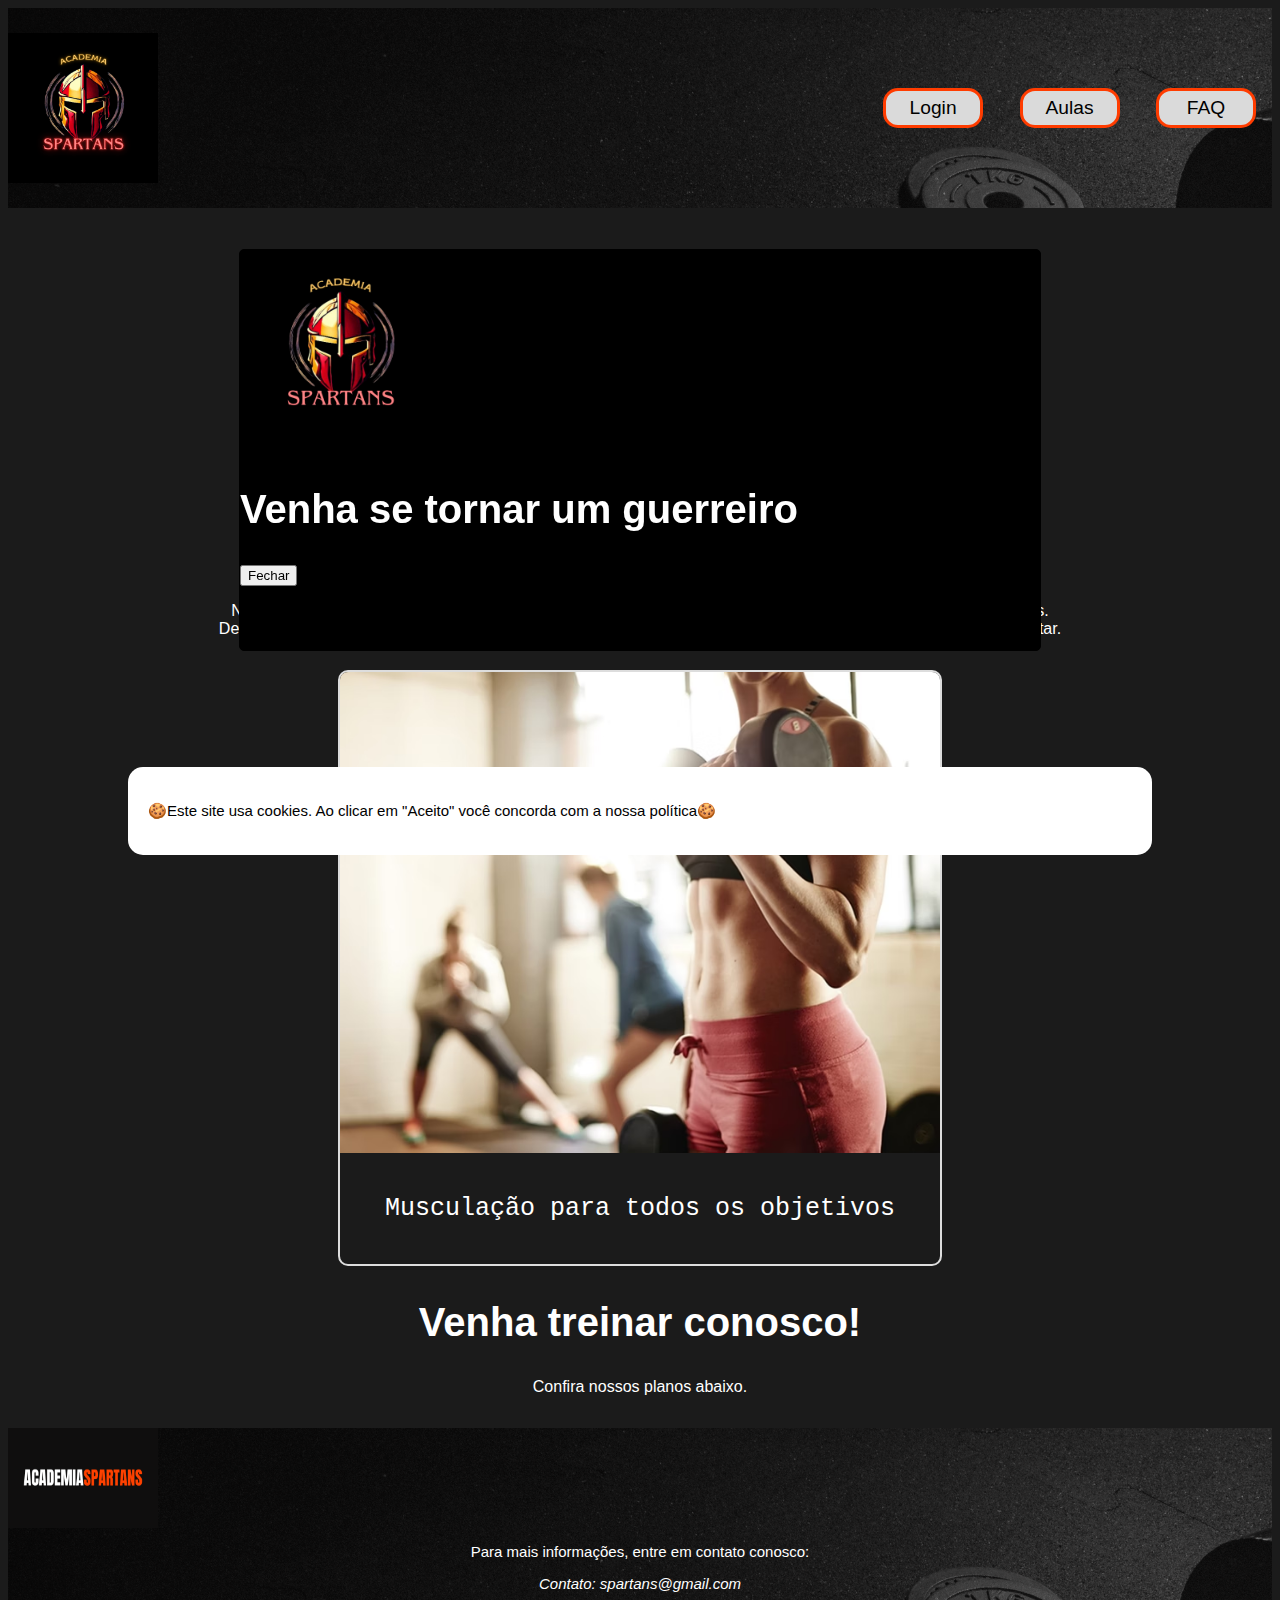
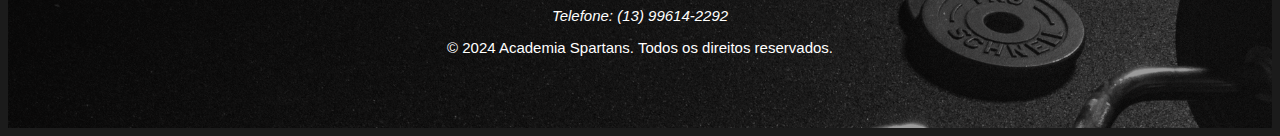
<file: Página inicial/index.html>
<!DOCTYPE html>
<html lang="pt-BR">
<head>
    <meta charset="UTF-8">
    <meta name="viewport" content="width=device-width, initial-scale=1.0">
    <title>Academia Spartans</title>
    <link rel="stylesheet" href="index.css">
    <script defer src="index.js"></script>
</head>
<body>
    <section id="popup">
        <img src="logospartans-removebg-preview.png" >
        <h2>Venha se tornar um guerreiro</h2>
        <button id="closebtn">Fechar</button>
    </section>
    <header>
        <section class="logu">
        <img src="logospartans.png" class="logu">
        </section>
        <!--(A ser inserido) <section class="barralateral">
            <input type="checkbox" id="checkbox">
            <label for="checkbox" class="toggle">
                <div class="barras" id="barra1"></div>
                <div class="barras" id="barra2"></div>
                <div class="barras" id="barra3"></div>
            </label>-->
            <nav>
                <ul>
                    <li><a href="login.html"><button class="btn">Login</button></a></li>
                    <li><a href="aulas.html"><button class="btn">Aulas</button></a></li>
                    <li><a href="Sobre.html"><button class="btn">FAQ</button></a></li>
                </ul>
            </nav>    
        </section>
    </header>
    
    <section class="hero">
        <h2 class="bmvd">Bem-vindo à
        <span>Academia Spartans!</span></h2>
        <p>Transforme seu corpo e sua mente com nossos mais variados treinos .</p>
    </section>

    <div class="container">
      <section id="sobre" class="section">
          <h2>Quem somos?</h2>
          <p>Na Academia Spartans, oferecemos uma ampla gama de atividades para atender às suas necessidades de fitness. <br>Desde musculação até aulas de yoga, estamos aqui para ajudar você a alcançar seus objetivos de saúde e bem-estar.</p>
      </section>
  </div>
    <div class="carousel">
        <div class="carousel-inner">
            <div class="carousel-item"><img src="82c33f06f7e104562771e343d22f0642.png" alt="Musculação"><p>Musculação para todos os objetivos</p></div>
            <div class="carousel-item"><img src="y2.png" alt="Dhyana Yoga"><p>Diversas aulas de Yoga</p></div>
            <div class="carousel-item"><img src="p1.png" alt="Pilates contemporâneo"><p>Aulas de pilates</p></div>
            <div class="carousel-item"><img src="d2.png" alt="Hip Hop"><p>Dança para todas as idades</p></div>
        </div>
    </div>

    <div class="container">
      <section id="sobre" class="section">
          <h2>Venha treinar conosco!</h2>
          <p>Confira nossos planos abaixo.</p>
      </section>
  </div>

    <footer id="rodape">
        <img src="spartansname.png" class="a">
        <section id="contato" class="b">
            <p>Para mais informações, entre em contato conosco:</p>
            <address>
                <p>Contato: spartans@gmail.com</p>
                <p>Telefone: (13) 99614-2292</p>                
            </address>
        </section>
    <div class="i"></div>
        <p>&copy; 2024 Academia Spartans. Todos os direitos reservados.</p>
    </div>
    </footer>

    <div class="cookies-msg" id="cookies-msg">
      <div class="cookies-txt">
        <p>🍪Este site usa cookies. Ao clicar em "Aceito" você concorda com a nossa política🍪</p>
        <div class="cookies-btn" >
          <button class="aceito">Aceito</button>
        </div>
      </div>
  </div>
</body>
</html>
<!--Explicação
HTML:

O contêiner .carousel envolve o carrossel.
O contêiner .carousel-inner contém todos os slides e é o que será movido para exibir diferentes slides.
Cada .carousel-item é um slide individual.
CSS:

O .carousel define a área visível do carrossel.
O .carousel-inner é um contêiner flexível para os slides, permitindo a rotação horizontal.
O .carousel-item define a largura de cada slide para 100% da largura do contêiner.
JavaScript:

A função showSlide(index) ajusta a posição dos slides.
A função nextSlide() avança para o próximo slide.
setInterval(nextSlide, 3000) configura a transição automática de slides a cada 3 segundos.
Este carrossel irá automaticamente transitar entre os slides sem necessidade de intervenção do usuário e sem botões de navegação. Se precisar de mais funcionalidades ou ajustes, você pode personalizar conforme necessário.-->
</file>
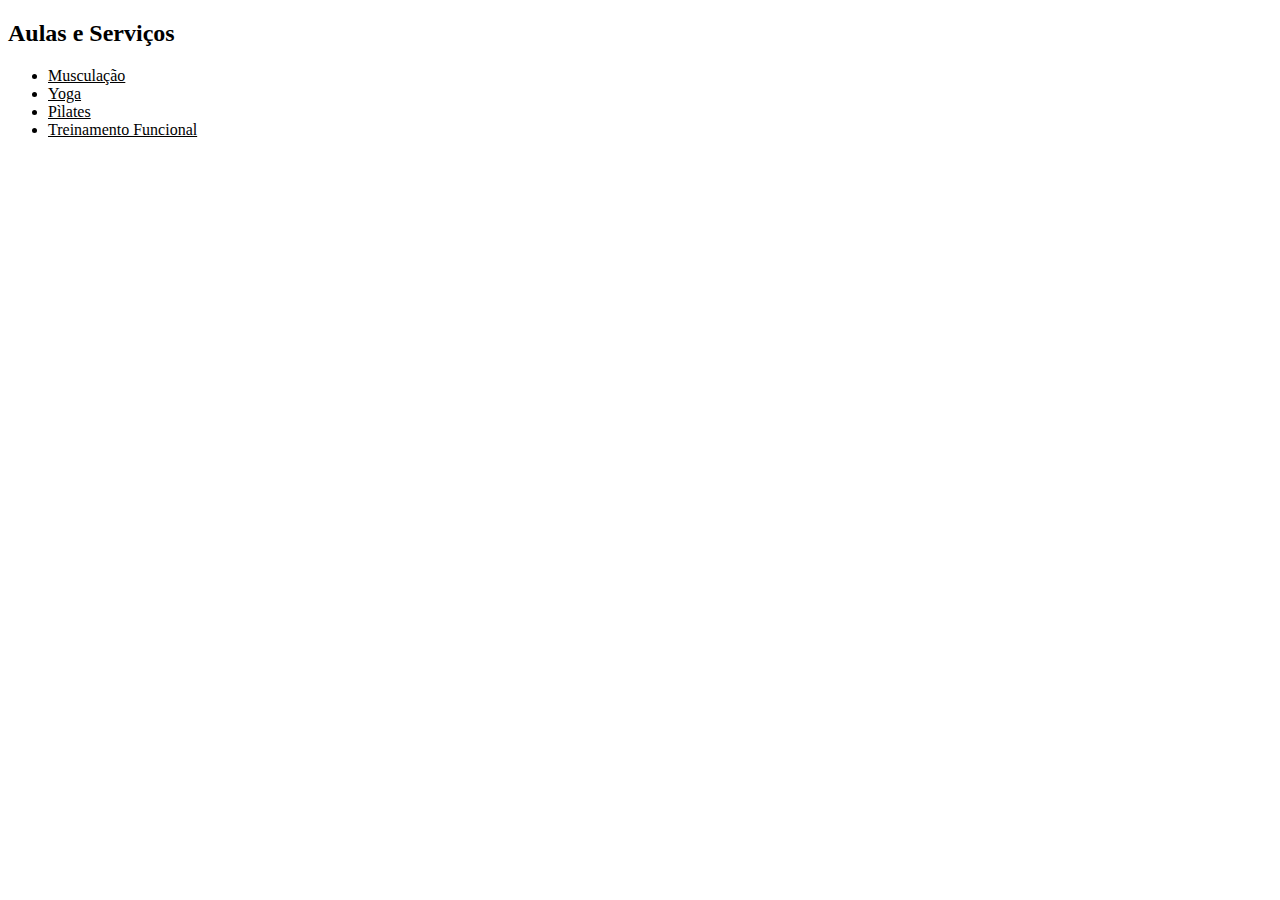
<file: aulas.html>
<!DOCTYPE html>
<html lang="pt-BR">
<head>
    <meta charset="UTF-8">
    <meta name="viewport" content="width=device-width, initial-scale=1.0">
    <title>Academia Spartans</title>
    <link rel="stylesheet" href="#">
</head>
<body>
    <header>
<section id="aulas" class="section">
    <h2>Aulas e Serviços</h2>
    <ul>
        <li><a href="#" style="color: #000000">Musculação</a></li>
        <li><a href="#" style="color: #000000">Yoga</a></li>
        <li><a href="#" style="color: #000000">Pìlates</a></li>
        <li><a href="#" style="color: #000000">Treinamento Funcional</a></li>
    </ul>
</section>
</header>
</body>
</html>
</file>
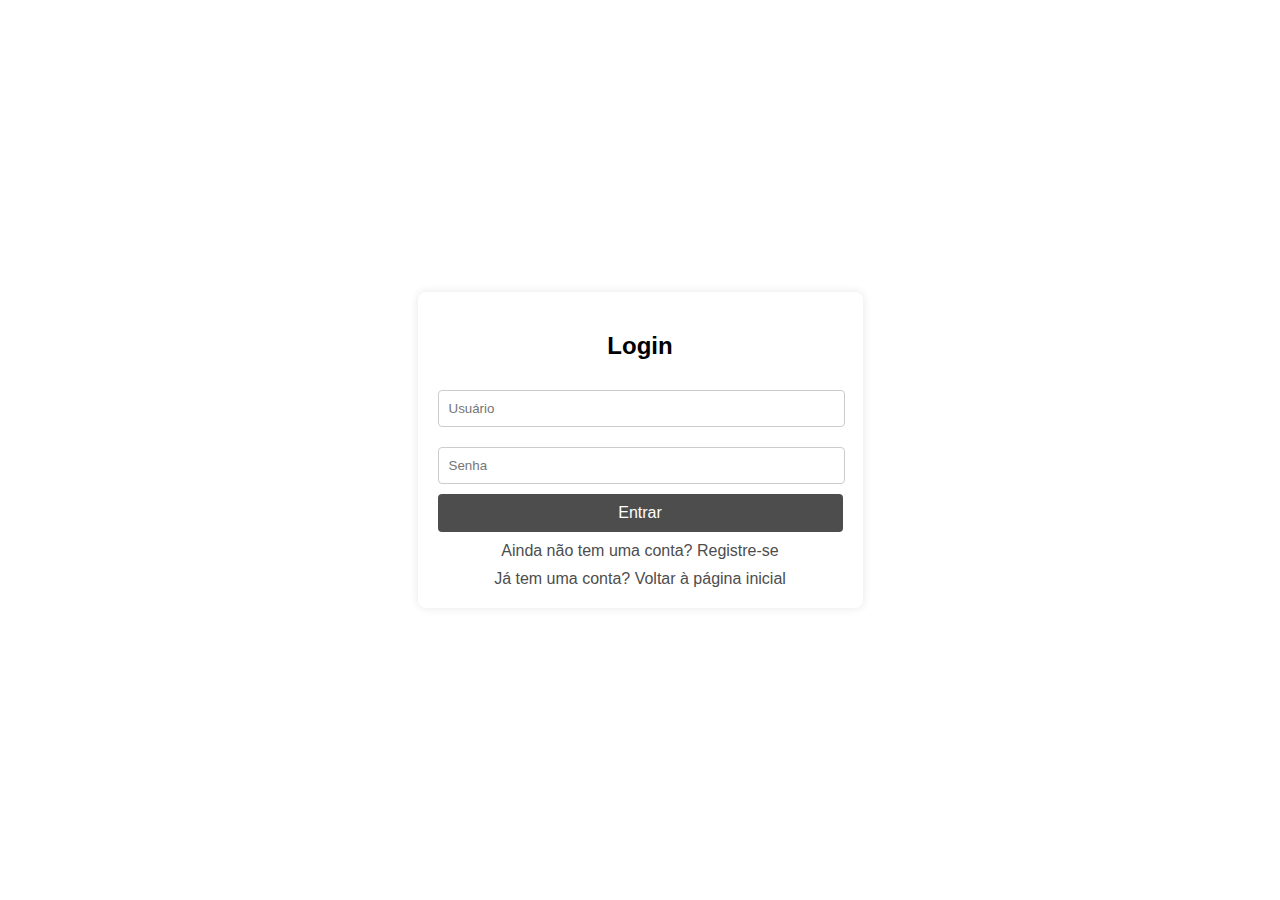
<file: Login/login.html>
<!DOCTYPE html>
<html lang="pt-BR">
<head>
    <meta charset="UTF-8">
    <meta name="viewport" content="width=device-width, initial-scale=1.0">
    <title>Login - Academia Spartans</title>
    <link rel="stylesheet" href="login.css">
</head>
<body>
    <div class="container">
        <div class="form-container">
            <h2>Login</h2>
            <form action="login" method="post">
                <input type="text" name="username" placeholder="Usuário" required>
                <input type="password" name="password" placeholder="Senha" required>
                <input type="submit" value="Entrar">
            </form>
            <a href="login2.html">Ainda não tem uma conta? Registre-se</a>
            <a href="index.html">Já tem uma conta? Voltar à página inicial</a>
        </div>
</file>
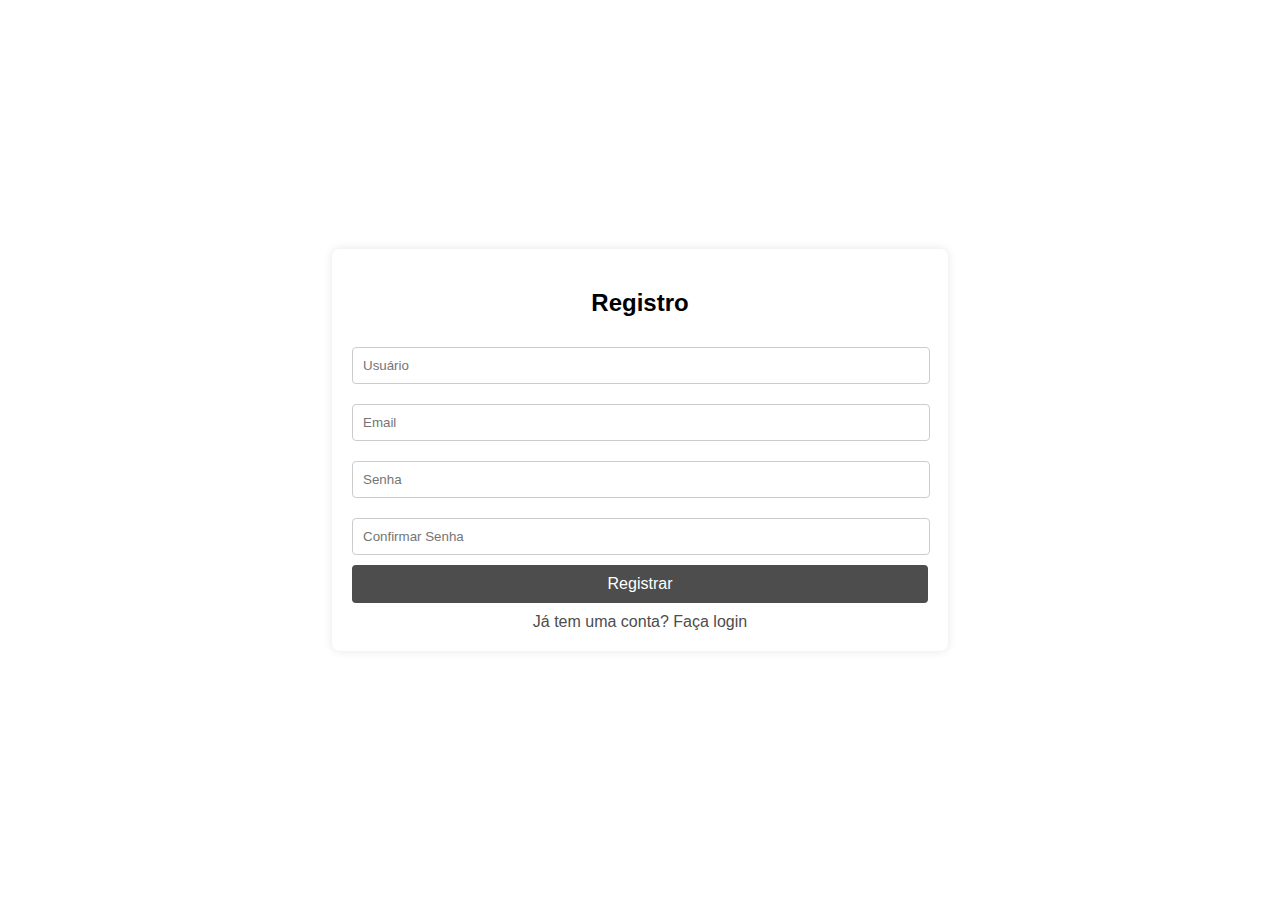
<file: Login/login2.html>
<!DOCTYPE html>
<html lang="pt-BR">
<head>
    <meta charset="UTF-8">
    <meta name="viewport" content="width=device-width, initial-scale=1.0">
    <title>Registro - Academia Spartans</title>
    <link rel="stylesheet" href="login.css">
</head>

  <div class="form-container" id="Registro">
    <h2>Registro</h2>
    <form action="registro" method="post">
        <input type="text" name="username" placeholder="Usuário" required>
        <input type="email" name="email" placeholder="Email" required>
        <input type="password" name="password" placeholder="Senha" required>
        <input type="password" name="confirm_password" placeholder="Confirmar Senha" required>
        <input type="submit" value="Registrar">
    </form>
    <a href="login.html">Já tem uma conta? Faça login</a>
</div>
</div>
</body>
</html>
</file>
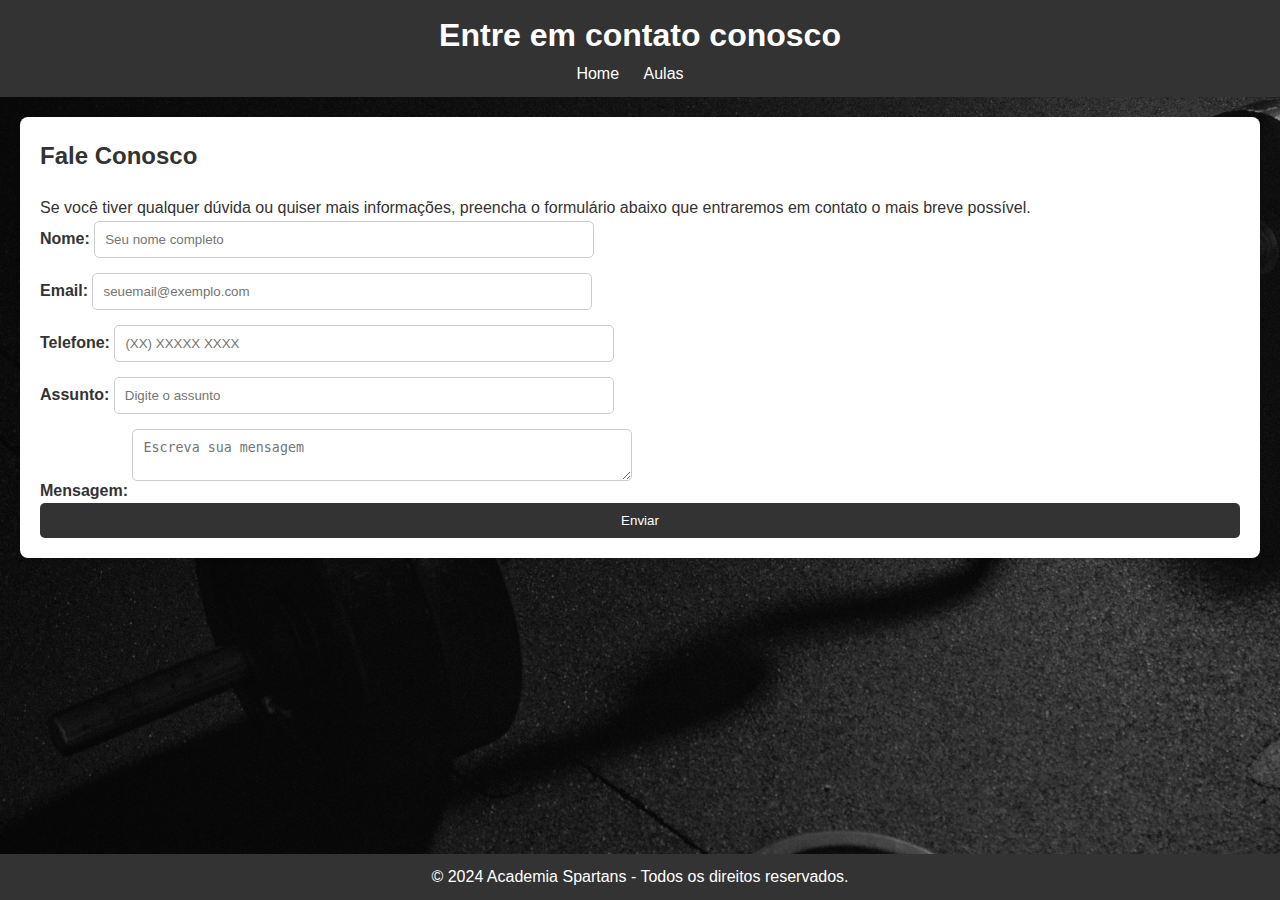
<file: Página inicial/Sobre.html>
<!DOCTYPE html>
<html lang="pt-BR">
<head>
    <meta charset="UTF-8">
    <meta name="viewport" content="width=device-width, initial-scale=1.0">
    <title>Contato - Academia Spartans</title>
    <link rel="stylesheet" href="styles.css">
</head>
<body>
    <header>
        <h1>Entre em contato conosco</h1>
        <nav>
            <ul>
                <li><a href="index.html">Home</a></li>
                <li><a href="aulas.html">Aulas</a></li>
            </ul>
        </nav>
    </header>

    <main>
        <section id="contato">
            <h2>Fale Conosco</h2>
            <p>Se você tiver qualquer dúvida ou quiser mais informações, preencha o formulário abaixo que entraremos em contato o mais breve possível.</p>
            
            <form id="form-contato">
                <div class="form-group">
                    <label for="nome">Nome:</label>
                    <input type="text" id="nome" name="nome" placeholder="Seu nome completo" required>
                </div>

                <div class="form-group">
                    <label for="email">Email:</label>
                    <input type="email" id="email" name="email" placeholder="seuemail@exemplo.com" required>
                </div>

                <div class="form-group">
                    <label for="telefone">Telefone:</label>
                    <input type="tel" id="telefone" name="telefone" placeholder="(XX) XXXXX XXXX" required>
                </div>

                <div class="form-group">
                    <label for="assunto">Assunto:</label>
                    <input type="text" id="assunto" name="assunto" placeholder="Digite o assunto" required>
                </div>

                <div class="form-group">
                    <label for="mensagem">Mensagem:</label>
                    <textarea id="mensagem" name="mensagem" placeholder="Escreva sua mensagem" required></textarea>
                </div>

                <button type="submit">Enviar</button>
            </form>

            <div id="status-mensagem" class="status-mensagem"></div>
        </section>
    </main>

    <footer>
        <p>&copy; 2024 Academia Spartans - Todos os direitos reservados.</p>
    </footer>

    <script src="script.js"></script>
</body>
</html>
</file>
<file: Página inicial/index.css>
body {
    font-family: Arial, Helvetica, sans-serif;
    background-color: #1b1b1b;
    width: auto;
    height: auto;
    color: #ffffff;
}
.bmvd h2{
  font-family: DM Sans, sans-serif;
  font-weight: 900;
  font-size: 20px;
  color: #ffffff;
  text-align: center;
}
.bmvd span{
  font-family: DM Sans, sans-serif;
  font-weight: 900;
  font-size: 30px;
  color: #ffad12;
  text-align: center;
}

#popup{
  display: none;
  width: 800px;
  height: 400px;
  background-color: #000000;
  color: rgb(255, 250, 250);
  position: fixed;
  left: 50%;
  top: 50%;
  transform: translate(-50%,-50%);
  border: 1px solid black;
  border-radius: 5px;
  z-index: 10;
}
#popup img{
  width: 200px;
  height: 200px;
}
#popup.active{
  display: flex;
  align-items: center;
  justify-content: center;
  text-align: center;
}
h2{
    font-family: 'Franklin Gothic Medium', 'Arial Narrow', Arial, sans-serif;
    color: rgb(255, 255, 255);
    font-size: 40px;  
}
h3{
  font-family: 'Franklin Gothic Medium', 'Arial Narrow', Arial, sans-serif;
  font-size: 40px;
}
p{  font-family: Arial, Helvetica, sans-serif;
    font-size: 15px;

}
header {
    background-image:url(backgroundspartans.png);
    text-align: auto;
    display: flex;
    justify-content: space-between;
    align-items: center;
    width: auto;
    height: 200px;
}
.btn {
    width: 100px;
    height: 40px;
    border: 3px solid rgb(255, 60, 0);
    border-radius: 15px;
    transition: all 0.3s;
    cursor: pointer;
    background: rgb(218, 218, 218);
    font-size: 1.2em;
    font-weight: 500;
  }
.btn:hover {
    background: #000000;
    color: white;
    font-size: 1.5em;
}

#checkbox {
    display: none;
    align-items: left;
  }
  
  .toggle {
    position:relative;
    width: 40px;
    height: 40px;
    cursor: pointer;
    display: flex;
    flex-direction: column;
    align-items: right;
    justify-content: center;
    gap: 10px;
    transition-duration: .5s;
  }
  
  .barras {
    width: 100%;
    height: 4px;
    background-color: rgb(255, 151, 23);
    border-radius: 4px;
    align-items: right;
  }
  
  #barra2 {
    transition-duration: .8s;
  }
  
  #barra1,#barra2,#barra3 {
    width: 70%;
  }
  
  #checkbox:checked + .toggle .barras {
    position: absolute;
    transition-duration: .5s;
  }

  #checkbox:checked + .toggle #barra1 {
    width: 100%;
    transform: rotate(45deg);
    transition-duration: .5s;
  }
  #checkbox:checked + .toggle #barra2 {
    transform: scaleX(0);
    transition-duration: .5s;
  }
  
  #checkbox:checked + .toggle #barra3 {
    width: 100%;
    transform: rotate(-45deg);
    transition-duration: .5s;
  }
  
  #checkbox:checked + .toggle {
    transition-duration: .5s;
    transform: rotate(180deg);
  }
nav ul {
    list-style: none;
    padding: 0;
    margin: 0;
}

nav ul li {
    display: inline;
    margin: 0 1rem;
}

nav ul li a {
    color: white;
    text-decoration: none;
}

.hero {
    color: #ffffff;
    text-align: center;
    padding: 4rem 2rem;
}

.hero h1 {
    margin: 0;
    font-size: 3rem;
}

.hero p {
    font-size: 1.25rem;
}

.carousel {
  position: relative;
  width: 100%;
  max-width: 600px;
  margin: auto;
  overflow: hidden;
  border: 2px solid #ddd;
  border-radius: 10px;
}

.carousel-inner {
  display: flex;
  transition: transform 0.5s ease-in-out;
}

.carousel-item {
  min-width: 100%;
  box-sizing: border-box;
}

.carousel img {
  width: 100%;
  display: block;
}

.carousel p{
  text-align: center;
  padding: 1rem;
  font-family: 'Courier New', Courier, monospace;
  font-size: 25px ;
}

.container h2 {
    padding: 0px;
    text-align: center;
}
.container p {
  font-family: Arial, sans-serif;
  text-align: center;
  font-size: 1rem;
}

.section {
    margin-bottom: 2rem;
    display: block;
    text-align:left;
}

.logu {
    width: 150px;
    height: 150px;
}
footer {
    background-image:url(backgroundspartans.png);
    color: white;
    text-align: center;
    width: auto;
    height: 300px;
}
.b {
    display: inline;
    text-align:center;
}
.a { 
    width: 150px;
    height: 100px;
    display: block;
    text-align: left;
}

.cookies-msg {
  width: 80%;  
  background-color: #ffffff;
  position: fixed;
  bottom: 5%;
  left: 50%;
  transform: translate(-50%);
  border-radius: 15px;
  margin: 0 auto;
}

.cookies-msg.mostrar{
  display: block;
}

.cookies-msg .cookies-txt{
   display: flex;
   align-items: center;
   text-align: justify;
   padding: 20px;
   color: black;

}

.cookies-msg .cookies-btn{
  margin-left: 30px;
}

.cookies-msg .cookies-btn button{
  background-color: #000000;
  color: #ffffff;
  font-weight: 700;
  font-size: 10px;
  padding: 10px 40px;
  cursor: pointer;
  transition: 2s;
  border: none;
  border-radius: 5px;
  opacity: 0;
  transform: translateY(1rem);
  animation: slideUp 0.5s forwards;
}

@keyframes slideUp {
  to {
    transform: initial;
    opacity: initial;
  }
}

.cookies-msg .cookies-btn button :hover{
  transform: scale(0.9);
}
</file>
<file: Login/login.css>
body {
    font-family: Arial, sans-serif;
    background-color: black;
    background: url('https://raw.githubusercontent.com/DanielSilva1472/Spartans/main/images/backgroundspartans.png');
    display: flex;
    justify-content: center;
    align-items: center;
    height: 100vh;
    margin: 0;
}

header {
    background-color: #ffffff;
    color: black;
    padding: 1rem;
}

.container {
    display: flex;
    width: 80%;
    max-width: 900px;
    justify-content: center;
}

.form-container {
    background-color: white;
    border-radius: 8px;
    box-shadow: 0 0 10px rgba(0, 0, 0, 0.1);
    padding: 20px;
    width: 45%;
    text-align: center;
}

.form-container h2 {
    margin-bottom: 20px;
}

.form-container input[type="text"],
.form-container input[type="password"],
.form-container input[type="email"] {
    width: calc(100% - 20px);
    padding: 10px;
    margin: 10px 0;
    border: 1px solid #ccc;
    border-radius: 4px;
}

.form-container input[type="submit"] {
    width: 100%;
    padding: 10px;
    background-color: #4d4d4d;
    border: none;
    border-radius: 4px;
    color: #fff;
    font-size: 16px;
    cursor: pointer;
}

.form-container input[type="submit"]:hover {
    background-color: #2c2c2c;
}

.form-container a {
    display: block;
    margin-top: 10px;
    color: #4d4d4d;
    text-decoration: none;
}

.form-container a:hover {
    text-decoration: underline;
}
</file>
<file: Página inicial/styles.css>
* {
    margin: 0;
    padding: 0;
    box-sizing: border-box;
}

body {
    font-family: Arial, sans-serif;
    background: url(backgroundspartans.png);
    background-color: #f4f4f4;
    color: #333;
    line-height: 1.6;
}

header {
    background-color: #333;
    color: #fff;
    padding: 10px 0;
    text-align: center;
}

header h1 {
    margin: 0;
}

nav ul {
    list-style: none;
    padding: 0;
}

nav ul li {
    display: inline;
    margin-right: 20px;
}

nav ul li a {
    color: #fff;
    text-decoration: none;
}

section {
    padding: 20px;
    margin: 20px;
    background-color: #fff;
    border-radius: 8px;
    box-shadow: 0 2px 5px rgba(0,0,0,0.1);
}

h2 {
    margin-bottom: 20px;
}

form {
    display: flex;
    flex-direction: column;
}

label {
    margin-bottom: 5px;
    font-weight: bold;
}

input, textarea {
    margin-bottom: 15px;
    padding: 10px;
    border: 1px solid #ccc;
    border-radius: 5px;
    width: 100%;
    max-width: 500px;
}

button {
    padding: 10px 15px;
    background-color: #333;
    color: white;
    border: none;
    border-radius: 5px;
    cursor: pointer;
}

button:hover {
    background-color: #555;
}

footer {
    text-align: center;
    padding: 10px;
    background-color: #333;
    color: white;
    position: fixed;
    width: 100%;
    bottom: 0;
}
</file>
